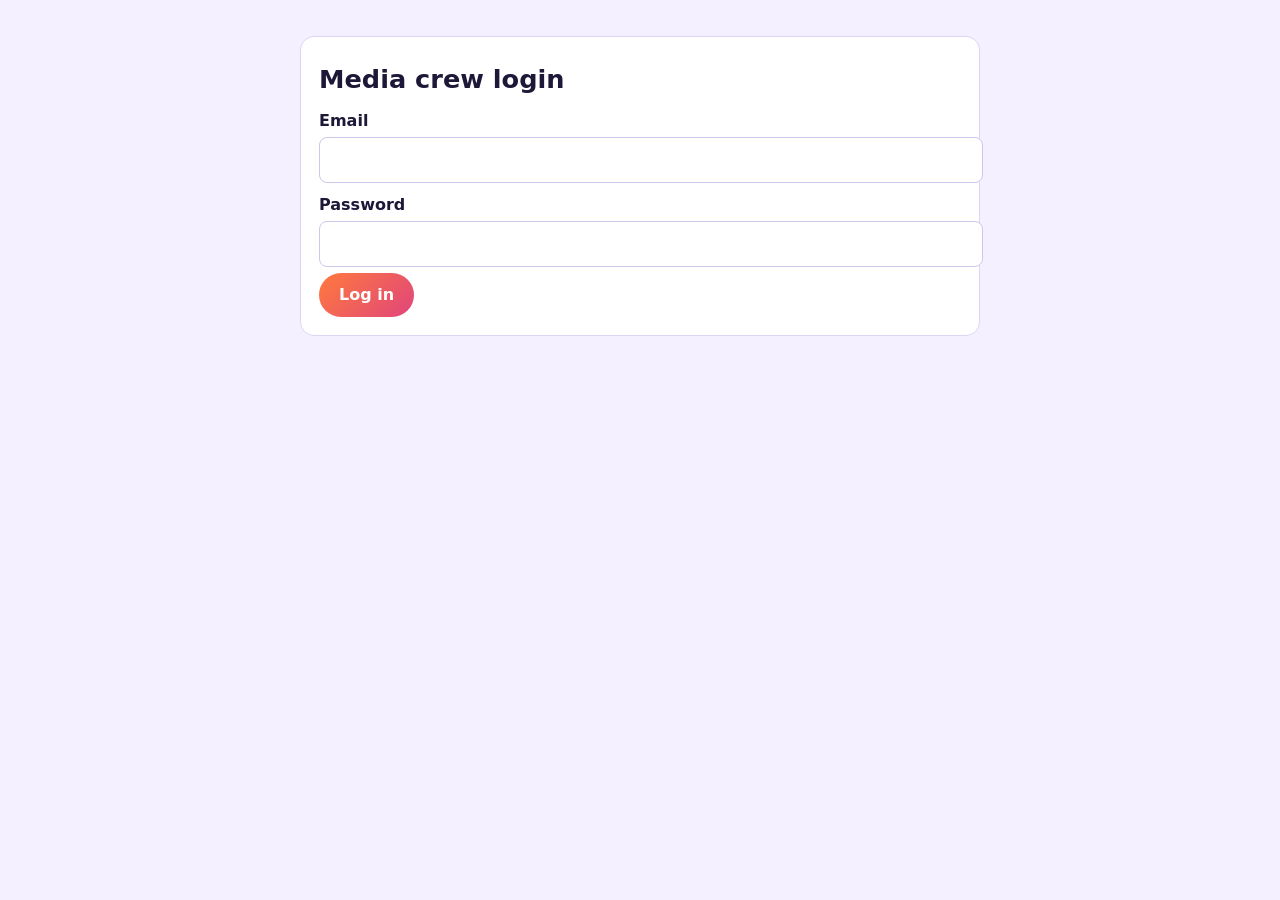
<file: admin.html>
<!DOCTYPE html>
<html lang="en"><head><meta charset="utf-8"><meta name="viewport" content="width=device-width,initial-scale=1"><meta name="robots" content="noindex">
<title>Media Crew – Wind of Revival</title>
<style>
[hidden]{display:none!important}
body{margin:0;background:#f4f0ff;color:#1d1738;font:16px/1.5 system-ui,sans-serif;padding:20px}
main{max-width:680px;margin:auto}h1{font-size:1.6rem;margin:.2em 0}h2{font-size:1.15rem;margin:0 0 10px}
.box{background:#fff;border:1px solid #ddd5f3;border-radius:14px;padding:18px;margin:16px 0}
label{display:block;font-weight:600;margin:10px 0 4px}
input,textarea{width:100%;font:inherit;padding:10px;border:1px solid #cfc6ea;border-radius:8px}
textarea{line-height:1.6}
button,.b{display:inline-block;background:linear-gradient(135deg,#ff7a3d,#e0457b);color:#fff;border:0;border-radius:99px;padding:10px 20px;font:inherit;font-weight:600;cursor:pointer;text-decoration:none;margin:6px 6px 0 0}
button.g{background:#555}button.sm{padding:4px 12px;font-size:.85rem;background:#999}button:disabled{opacity:.5}
.row{display:flex;justify-content:space-between;gap:10px;align-items:center;padding:8px 0;border-bottom:1px solid #eee}
.row span{flex:1}.row .sm,.row a{margin:0 0 0 4px}
#ls{font-weight:600}.chk{display:flex;gap:8px;align-items:center;font-weight:400}.chk input{width:auto}
.hint{font-size:.88rem;color:#555;margin:6px 0}
.thumbs{display:grid;grid-template-columns:repeat(auto-fill,minmax(110px,1fr));gap:10px;margin-top:14px}
.tn img{width:100%;aspect-ratio:1;object-fit:cover;border-radius:8px;display:block}.tn button{width:100%;margin:4px 0 0}
</style></head><body><main>
<div id="login" class="box"><h1>Media crew login</h1>
<label for="em">Email</label><input id="em" type="email" autocomplete="username">
<label for="pw">Password</label><input id="pw" type="password" autocomplete="current-password">
<button id="li">Log in</button> <span id="lm"></span></div>

<div id="app" hidden>
<h1>Media crew <button class="g sm" id="lo">Log out</button></h1>

<div class="box"><h2>Live service</h2><p id="ls"></p>
<p>1) Start OBS and press Go Live in Facebook Live Producer (set it to Public). 2) Open the live video on Facebook and paste its link below. 3) Press the button.</p>
<label for="lu">Facebook link of today's live video</label><input id="lu" type="url" placeholder="https://www.facebook.com/.../videos/...">
<button id="on">Show LIVE on website</button><button class="g" id="off">End live</button> <a class="b" href="live.html" target="_blank" style="background:#555">Open live page</a></div>

<div class="box"><h2 id="ed">Post a sermon</h2>
<form id="sf">
<label for="ti">Title</label><input id="ti" required>
<label for="sp">Speaker</label><input id="sp" value="Senior Prophet Paul Makhathatsi">
<label for="dt">Date</label><input id="dt" type="date" required>
<label for="ur">Video link (optional, YouTube or Facebook)</label><input id="ur" type="url" placeholder="https://...">
<label for="sc">Scripture (optional)</label><input id="sc" placeholder="e.g. John 3:16">
<label for="nt">Short note (optional)</label><textarea id="nt" rows="2"></textarea>
<label for="bd">Full sermon (optional)</label>
<textarea id="bd" rows="16" placeholder="Type or paste the sermon here..."></textarea>
<p class="hint">Leave a blank line between paragraphs. Start a line with <b>##</b> for a heading, or with <b>&gt;</b> for a Bible verse. &nbsp;<b id="wc">0 words</b> · <span id="ds"></span></p>
<label class="chk" id="fbw"><input id="fb" type="checkbox" checked> Also post to the Facebook page</label>
<button type="submit" id="sb">Publish sermon</button><button type="button" class="g" id="ce" hidden>Cancel edit</button></form></div>

<div class="box" id="after" hidden><h2>Share on WhatsApp channel</h2>
<p id="fbs"></p>
<textarea id="wa" rows="8"></textarea>
<button id="cp">Copy message</button><a class="b" id="wl" target="_blank" rel="noopener" style="background:#25a244">Open WhatsApp channel</a>
<p class="hint">WhatsApp does not allow websites to post to channels. Copy, open the channel, paste, send.</p></div>

<div class="box"><h2>Gallery photos</h2>
<label for="gf">Choose photos (you can pick many at once)</label><input id="gf" type="file" accept="image/*" multiple>
<label for="gc">Caption (optional, used for all the photos you choose)</label><input id="gc" placeholder="e.g. Sunday service, 8 Nov">
<p class="hint">Photos are made smaller automatically. Please get permission before showing people, and especially children.</p>
<button id="gu">Upload photos</button> <span id="gs"></span>
<div class="thumbs" id="gl"></div></div>

<div class="box"><h2>Testimonies</h2>
<form id="tf">
<label for="tn">Name (first name, or "Anonymous")</label><input id="tn" required>
<label for="tt">Testimony</label><textarea id="tt" rows="8" required></textarea>
<label class="chk"><input id="tp" type="checkbox" required> The person gave permission to share this on the website</label>
<button type="submit">Post testimony</button></form>
<div id="tl" style="margin-top:14px"></div></div>

<div class="box"><h2>Sermons on the website</h2><div id="list"></div></div>
</div></main>
<script src="config.js"></script>
<script>
var C=window.CFG,B="https://firestore.googleapis.com/v1/projects/"+C.projectId+"/databases/(default)/documents/",T=sessionStorage.getItem("t"),$=function(i){return document.getElementById(i)};
var D=["ti","sp","dt","ur","sc","nt","bd"],editId=null;
function today(){return new Date().toISOString().slice(0,10)}
$("dt").value=today();$("wl").href=C.whatsappChannel;
function show(){var ok=!!T;$("login").hidden=ok;$("app").hidden=!ok;if(ok){load();loadDraft()}}
$("li").onclick=async function(){
 var r=await fetch("https://identitytoolkit.googleapis.com/v1/accounts:signInWithPassword?key="+C.apiKey,{method:"POST",headers:{"Content-Type":"application/json"},body:JSON.stringify({email:$("em").value,password:$("pw").value,returnSecureToken:true})});
 var d=await r.json();if(!r.ok){$("lm").textContent="Error: "+((d.error&&d.error.message)||r.status);return}
 T=d.idToken;sessionStorage.setItem("t",T);show();
};
$("lo").onclick=function(){sessionStorage.removeItem("t");T=null;show()};
function api(path,method,body){
 return fetch(B+path,{method:method||"GET",headers:{Authorization:"Bearer "+T,"Content-Type":"application/json"},body:body?JSON.stringify(body):undefined}).then(function(r){
  return r.json().then(function(d){
   if(r.status===401||r.status===403){alert("Session expired or not allowed. Please log in again.");$("lo").click();throw 0}
   if(!r.ok){alert("Error: "+((d.error&&d.error.message)||r.status));throw 0}
   return d;
  });
 });
}
function setLive(on){var u=on?$("lu").value.trim():"";if(on&&!/^https?:\/\/([\w-]+\.)?(facebook\.com|fb\.watch|youtube\.com|youtu\.be)\//i.test(u)){alert("Paste the link of today's live video (from Facebook) first.");return Promise.resolve()}return api("settings/live?updateMask.fieldPaths=live&updateMask.fieldPaths=url","PATCH",{fields:{live:{booleanValue:on},url:{stringValue:u}}}).then(function(){$("ls").textContent=on?"● The website is showing LIVE now.":"Live is OFF on the website."})}
$("on").onclick=function(){setLive(true)};$("off").onclick=function(){setLive(false)};
function sv(o,k){return(o.fields&&o.fields[k]&&o.fields[k].stringValue)||""}
async function load(){loadGallery();loadTestimonies();
 var d=await api("settings/live");$("ls").textContent=d.fields&&d.fields.live&&d.fields.live.booleanValue?"● The website is showing LIVE now.":"Live is OFF on the website.";if(sv(d,"url"))$("lu").value=sv(d,"url");
 var s=await api("sermons?orderBy=date%20desc&pageSize=30&mask.fieldPaths=title&mask.fieldPaths=date&mask.fieldPaths=preview"),g=$("list");g.textContent="";
 (s.documents||[]).forEach(function(o){
  var id=o.name.split("/").pop(),r=document.createElement("div");r.className="row";
  var t=document.createElement("span");t.textContent=sv(o,"date")+" – "+sv(o,"title");r.append(t);
  if(sv(o,"preview")){var v=document.createElement("a");v.className="b sm";v.textContent="View";v.href="sermon.html?id="+encodeURIComponent(id);v.target="_blank";r.append(v)}
  var e=document.createElement("button");e.className="sm";e.textContent="Edit";e.onclick=function(){edit(id)};
  var b=document.createElement("button");b.className="sm";b.textContent="Delete";
  b.onclick=async function(){if(confirm("Delete this sermon from the website? (Facebook posts are not deleted.)")){await api("sermons/"+encodeURIComponent(id),"DELETE");load()}};
  r.append(e,b);g.append(r);
 });
}
function count(){$("wc").textContent=$("bd").value.trim().split(/\s+/).filter(Boolean).length+" words"}
function saveDraft(){if(editId)return;var o={};D.forEach(function(k){o[k]=$(k).value});try{localStorage.setItem("wr_draft",JSON.stringify(o));$("ds").textContent="Draft saved on this computer"}catch(e){}}
function loadDraft(){try{var o=JSON.parse(localStorage.getItem("wr_draft")||"null");if(o&&(o.ti||o.bd)){D.forEach(function(k){if(o[k]!=null)$(k).value=o[k]});$("ds").textContent="Draft restored"}}catch(e){}count()}
function clearDraft(){try{localStorage.removeItem("wr_draft")}catch(e){}}
D.forEach(function(k){$(k).addEventListener("input",function(){saveDraft();count()})});
function resetForm(){$("sf").reset();$("dt").value=today();editId=null;$("sb").textContent="Publish sermon";$("ce").hidden=true;$("fbw").hidden=false;$("ed").textContent="Post a sermon";$("ds").textContent="";count()}
async function edit(id){
 var o=await api("sermons/"+encodeURIComponent(id));
 [["ti","title"],["sp","speaker"],["dt","date"],["ur","url"],["sc","scripture"],["nt","note"],["bd","body"]].forEach(function(p){$(p[0]).value=sv(o,p[1])});
 editId=id;$("sb").textContent="Save changes";$("ce").hidden=false;$("fbw").hidden=true;$("ed").textContent="Editing: "+sv(o,"title");$("ds").textContent="";count();
 $("sf").scrollIntoView({behavior:"smooth"});
}
$("ce").onclick=function(){resetForm();loadDraft()};
$("sf").onsubmit=async function(e){
 e.preventDefault();$("sb").disabled=true;
 try{
  var v=function(k){return $(k).value.trim()};
  var body=$("bd").value.replace(/\r/g,"").trim();
  var flat=body.replace(/^(##|>)[ \t]*/gm,"").replace(/\s+/g," "),pv=flat.length>240?flat.slice(0,240).replace(/\s+\S*$/,"")+"…":flat;
  var rec={title:v("ti"),speaker:v("sp"),date:v("dt"),url:v("ur"),scripture:v("sc"),note:v("nt"),body:body,preview:pv},f={};
  for(var k in rec)f[k]={stringValue:rec[k]};
  if(editId){
   var q=Object.keys(rec).map(function(k){return"updateMask.fieldPaths="+k}).join("&");
   await api("sermons/"+encodeURIComponent(editId)+"?"+q,"PATCH",{fields:f});
   alert("Saved. The website is updated. (Facebook posts are not changed.)");resetForm();loadDraft();load();return;
  }
  var d=await api("sermons","POST",{fields:f}),page=C.siteUrl+"/sermon.html?id="+d.name.split("/").pop();
  var base="🕊️ New sermon: "+rec.title+(rec.speaker?"\n"+rec.speaker:"")+(rec.scripture?"\n"+rec.scripture:"");
  var intro=pv?"\n\n"+pv:"",foot="\n\nWind of Revival International Church";
  $("wa").value=base+intro+(body?"\n\nRead: "+page:"")+(rec.url?"\n\nWatch: "+rec.url:"")+foot+"\n"+C.siteUrl;$("after").hidden=false;
  if($("fb").checked){
   $("fbs").textContent="Posting to Facebook...";
   fetch("/.netlify/functions/facebook-post",{method:"POST",headers:{Authorization:"Bearer "+T,"Content-Type":"application/json"},body:JSON.stringify({message:base+intro+foot,link:body?page:(rec.url||C.siteUrl)})})
    .then(function(r){$("fbs").textContent=r.ok?"✔ Posted to Facebook.":"Facebook post failed (the sermon is saved on the website). Post it by hand."})
    .catch(function(){$("fbs").textContent="Facebook post failed (the sermon is saved on the website)."});
  }else $("fbs").textContent="";
  clearDraft();resetForm();load();
 }catch(err){}finally{$("sb").disabled=false}
};
$("cp").onclick=function(){navigator.clipboard.writeText($("wa").value);$("cp").textContent="Copied ✔"};

function shrink(file,max,q){return new Promise(function(res,rej){var img=new Image(),u=URL.createObjectURL(file);img.onload=function(){var r=Math.min(1,max/Math.max(img.width,img.height)),c=document.createElement("canvas");c.width=Math.round(img.width*r);c.height=Math.round(img.height*r);c.getContext("2d").drawImage(img,0,0,c.width,c.height);URL.revokeObjectURL(u);res(c.toDataURL("image/jpeg",q))};img.onerror=function(){rej(new Error("unreadable"))};img.src=u})}
async function loadGallery(){
 var s=await api("gallery?orderBy=date%20desc&pageSize=60&mask.fieldPaths=caption&mask.fieldPaths=thumb"),g=$("gl");g.textContent="";
 (s.documents||[]).forEach(function(o){
  var id=o.name.split("/").pop(),w=document.createElement("div");w.className="tn";
  var im=document.createElement("img");im.src=sv(o,"thumb");im.alt=sv(o,"caption");im.title=sv(o,"caption");
  var b=document.createElement("button");b.className="sm";b.textContent="Delete";
  b.onclick=async function(){if(confirm("Delete this photo from the website?")){await api("gallery/"+encodeURIComponent(id),"DELETE");loadGallery()}};
  w.append(im,b);g.append(w);
 });
}
$("gu").onclick=async function(){
 var files=Array.prototype.slice.call($("gf").files);if(!files.length){alert("Choose photos first.");return}
 $("gu").disabled=true;var ok=0,bad=0;
 for(var i=0;i<files.length;i++){
  try{
   $("gs").textContent="Uploading "+(i+1)+" of "+files.length+"...";
   var q=.8,full=await shrink(files[i],1400,q);
   while(full.length>850000&&q>.4){q-=.1;full=await shrink(files[i],1400,q)}
   var th=await shrink(files[i],420,.72);
   await api("gallery","POST",{fields:{caption:{stringValue:$("gc").value.trim()},date:{stringValue:new Date(Date.now()-i).toISOString()},thumb:{stringValue:th},full:{stringValue:full}}});
   ok++;
  }catch(e){bad++}
 }
 $("gs").textContent=ok+" uploaded"+(bad?", "+bad+" failed (use JPG or PNG photos)":".");
 $("gf").value="";$("gu").disabled=false;loadGallery();
};
async function loadTestimonies(){
 var s=await api("testimonies?orderBy=date%20desc&pageSize=50&mask.fieldPaths=name&mask.fieldPaths=text"),g=$("tl");g.textContent="";
 (s.documents||[]).forEach(function(o){
  var id=o.name.split("/").pop(),r=document.createElement("div");r.className="row";
  var t=document.createElement("span"),x=sv(o,"text");t.textContent=sv(o,"name")+": "+x.slice(0,70)+(x.length>70?"…":"");
  var b=document.createElement("button");b.className="sm";b.textContent="Delete";
  b.onclick=async function(){if(confirm("Delete this testimony from the website?")){await api("testimonies/"+encodeURIComponent(id),"DELETE");loadTestimonies()}};
  r.append(t,b);g.append(r);
 });
}
$("tf").onsubmit=async function(e){
 e.preventDefault();
 try{await api("testimonies","POST",{fields:{name:{stringValue:$("tn").value.trim()},text:{stringValue:$("tt").value.trim()},date:{stringValue:new Date().toISOString()}}});$("tf").reset();loadTestimonies()}catch(err){}
};
show();
</script></body></html>
</file>
